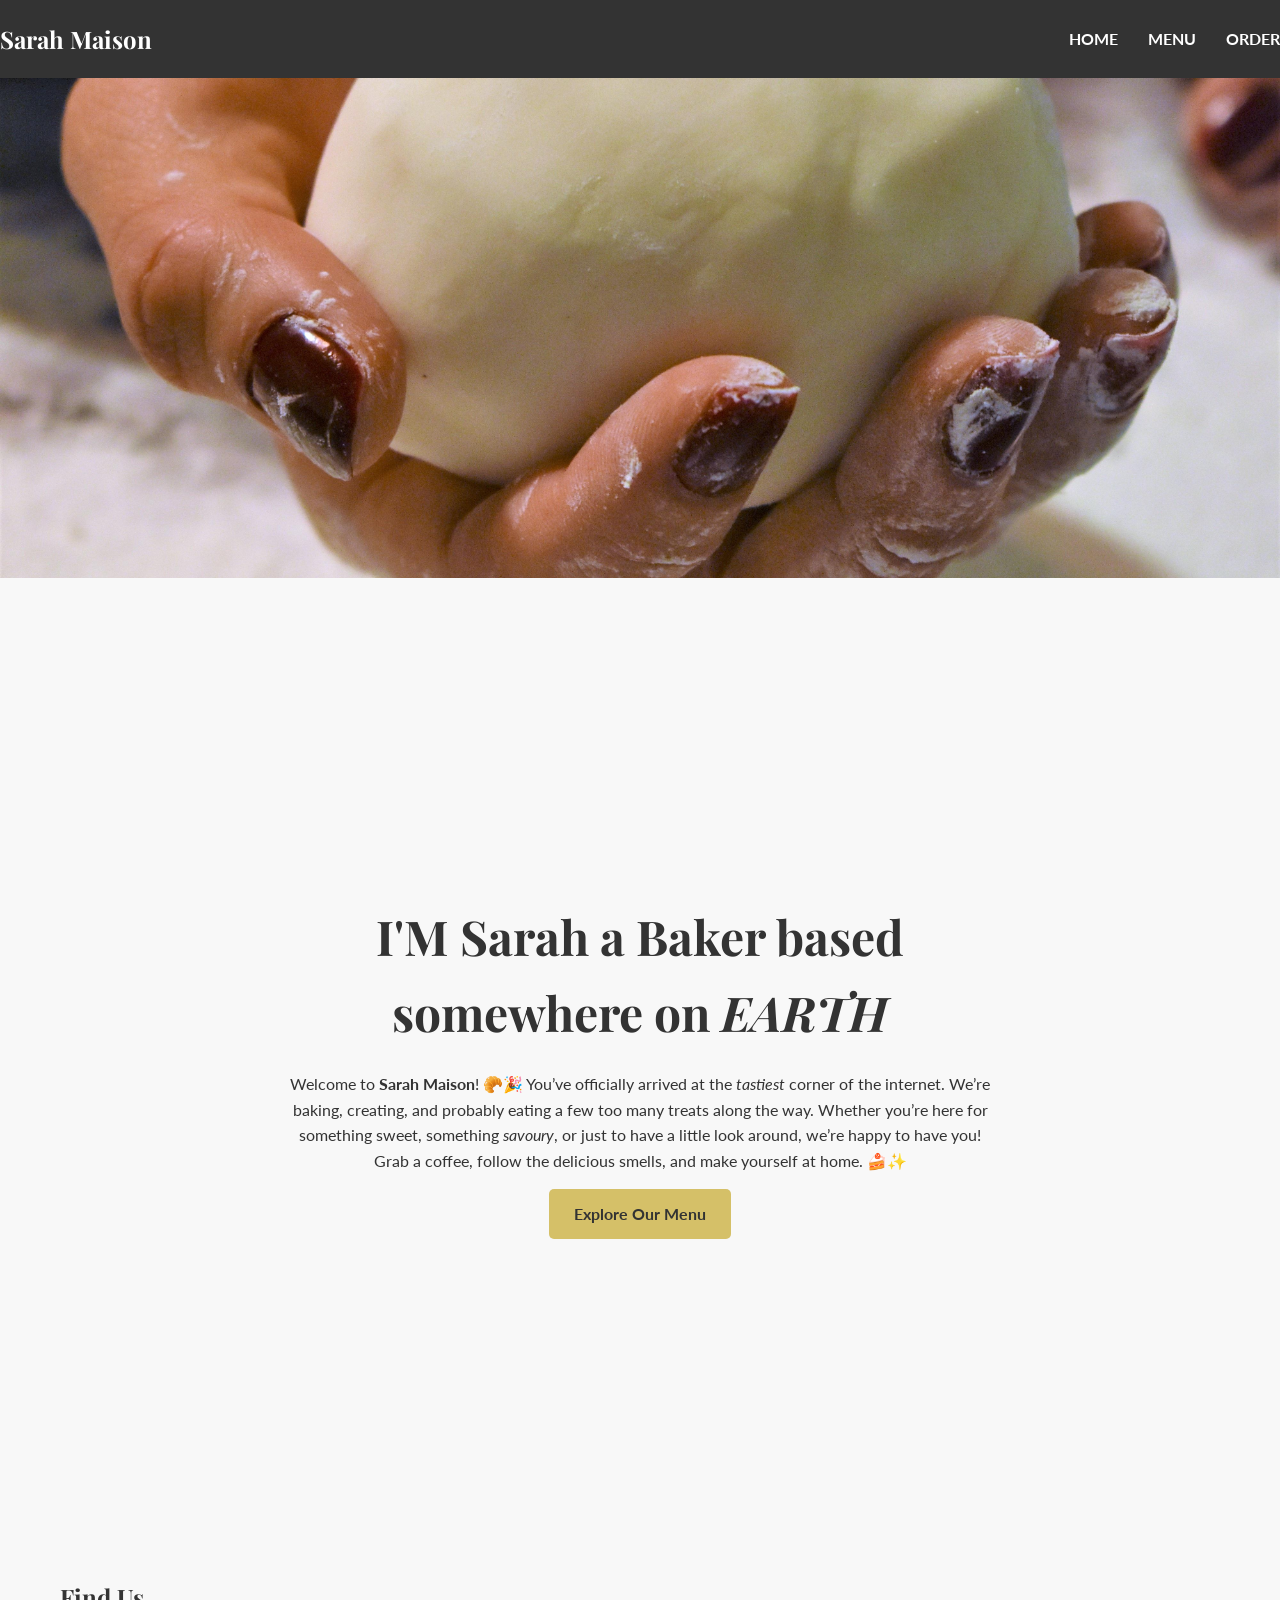
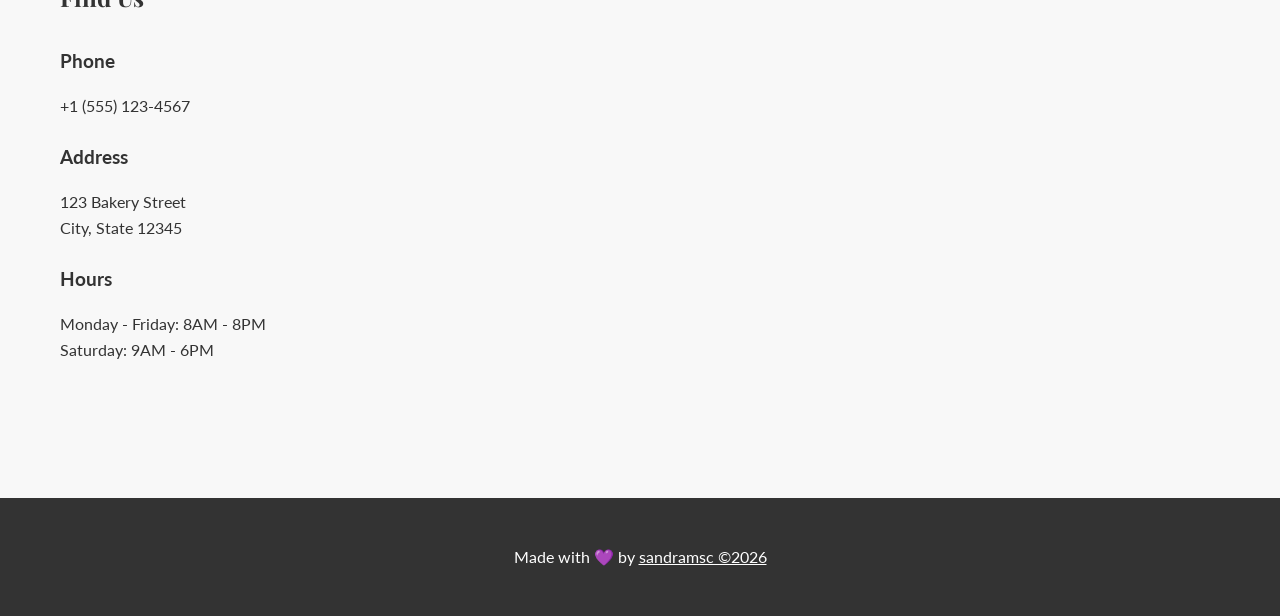
<file: index.html>
<!doctype html>
<html lang="en">
  <head>
    <meta charset="UTF-8" />
    <meta http-equiv="X-UA-Compatible" content="IE=edge" />
    <meta name="viewport" content="width=device-width, initial-scale=1.0" />

    <title>Sarah Maison</title>

    <link
      rel="icon"
      type="image/x-icon"
      href="./assets/images/main_image_baker.jpg"
    />
    <link rel="preconnect" href="https://fonts.googleapis.com" />
    <link rel="preconnect" href="https://fonts.gstatic.com" crossorigin />
    <link
      rel="stylesheet"
      href="https://fonts.googleapis.com/css2?family=Lato:wght@400;700&family=Playfair+Display:ital,wght@0,400..900;1,400..900&display=swap"
    />

    <link rel="stylesheet" href="./styles.css" />
  </head>

  <body>
    <!-- NAVBAR -->
    <header class="site-header">
      <div class="header-container header-bar">
        <a class="site-name brand" href="./index.html"> Sarah Maison </a>

        <div class="navigation-menu">
          <ul class="navigation-links">
            <li class="navigation-item">
              <a class="navigation-link" href="./index.html"> Home </a>
            </li>

            <li class="navigation-item">
              <a class="navigation-link" href="./menu.html"> Menu </a>
            </li>

            <li class="navigation-item">
              <a class="navigation-link" href="./order.html"> Order </a>
            </li>
          </ul>
        </div>
      </div>
    </header>
    <section class="hero-banner">
      <img
        src="./assets/images/main_image_baker.jpg"
        class="hero-image"
        alt="A baker holding a ball of raw dough in a warm bakery environment"
      />
    </section>
    <!-- CONTENT WRAPPER -->

    <main>
      <!-- HOME -->
      <div class="container">
        <section class="page-section home-section">
          <div class="home-container">
            <div class="home-content">
              <h1 class="home-title">
                I'M <span class="highlight-text"> Sarah </span> a Baker based
                somewhere on <em>EARTH</em>
              </h1>

              <p class="home-description">
                Welcome to <strong>Sarah Maison</strong>! 🥐🎉 You’ve officially
                arrived at the <em>tastiest</em> corner of the internet. We’re
                baking, creating, and probably eating a few too many treats
                along the way. Whether you’re here for something sweet,
                something <em>savoury</em>, or just to have a little look
                around, we’re happy to have you! Grab a coffee, follow the
                delicious smells, and make yourself at home. 🍰✨
              </p>

              <div class="home-button-container">
                <a href="./menu.html" class="button button-primary">
                  Explore Our Menu
                </a>
              </div>
            </div>
          </div>
        </section>

        <!-- //HOME -->

        <!-- FIND US -->

        <section class="find-us-section">
          <h2>Find Us</h2>

          <div class="find-us-content">
            <h3>Phone</h3>

            <p>+1 (555) 123-4567</p>

            <h3>Address</h3>

            <p>
              123 Bakery Street<br />
              City, State 12345
            </p>

            <h3>Hours</h3>

            <p>
              Monday - Friday: 8AM - 8PM<br />
              Saturday: 9AM - 6PM
            </p>
          </div>
        </section>

        <!-- FOOTER -->
      </div>
      <!-- //FOOTER -->
    </main>

    <!-- //CONTENT WRAPPER -->
    <footer class="site-footer">
      <div class="footer-container">
        <div class="footer-content">
          <p class="footer-text">
            Made with 💜 by

            <a href="#" class="footer-link"> sandramsc ©2026 </a>
          </p>
        </div>

        <div class="social-links">
          <a href="https://github.com/sandramsc">
            <i class="lab la-github"></i>
          </a>

          <a href="https://www.instagram.com/in/bakery">
            <i class="lab la-linkedin"></i>
          </a>
        </div>
      </div>
    </footer>
  </body>
</html>
</file>
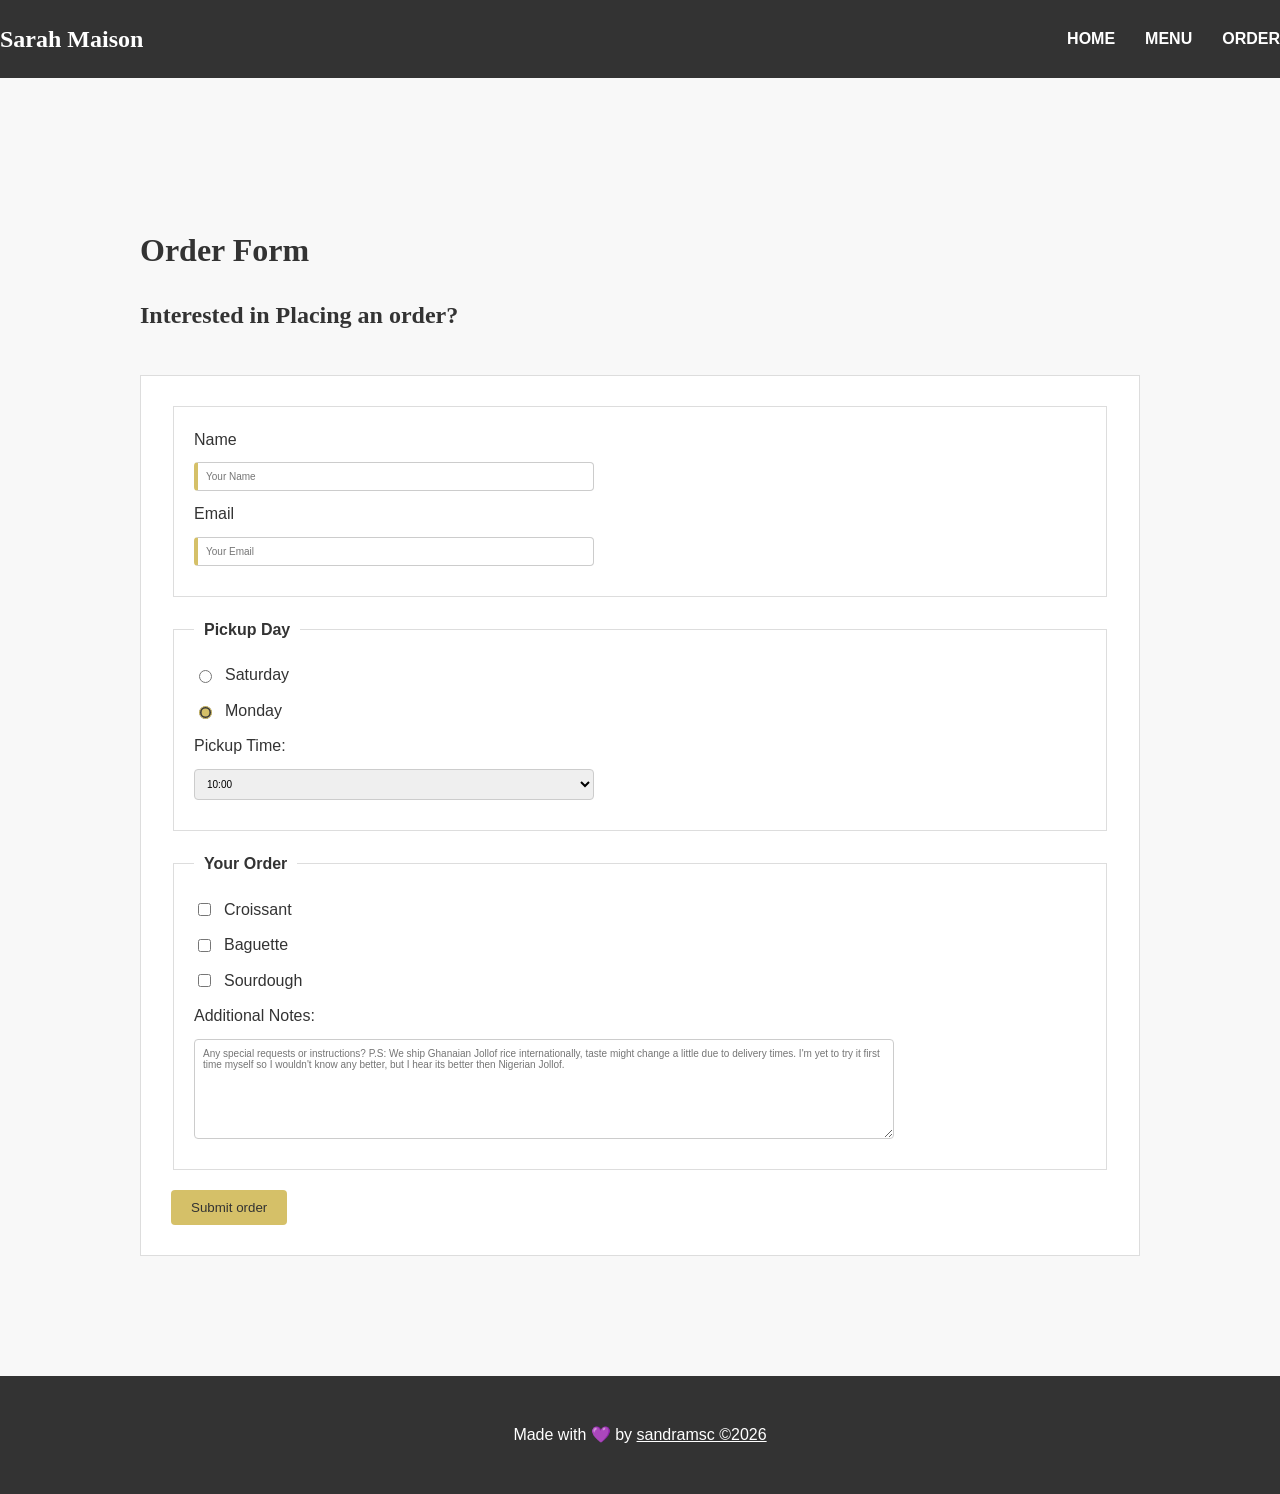
<file: order.html>
<!doctype html>
<html lang="en">
  <head>
    <meta charset="UTF-8" />

    <meta name="viewport" content="width=device-width, initial-scale=1.0" />

    <title>Sarah Maison Bakery</title>

    <link rel="stylesheet" href="./styles.css" />
  </head>

  <body>
    <!-- NAVBAR -->
    <header class="site-header">
      <div class="header-container header-bar">
        <a class="site-name brand" href="./index.html"> Sarah Maison </a>

        <div class="navigation-menu">
          <ul class="navigation-links">
            <li class="navigation-item">
              <a class="navigation-link" href="./index.html"> Home </a>
            </li>

            <li class="navigation-item">
              <a class="navigation-link" href="./menu.html"> Menu </a>
            </li>

            <li class="navigation-item">
              <a class="navigation-link" href="./order.html"> Order </a>
            </li>
          </ul>
        </div>
      </div>
    </header>

    <!-- ORDER -->

    <main class="main-content">
      <div class="container">
        <section class="page-section order-section">
          <div class="order-container">
            <div class="order-introduction">
              <h1>Order Form</h1>

              <h2>Interested in Placing an order?</h2>
            </div>

            <div class="order-message">
              <form action="" method="get">
                <fieldset>
                  <label for="name">Name</label>
                  <input
                    class="field"
                    type="text"
                    id="name"
                    name="name"
                    placeholder="Your Name"
                    required
                  />
                  <label for="email">Email</label>
                  <input
                    class="field"
                    type="email"
                    id="email"
                    name="email"
                    placeholder="Your Email"
                    required
                  />
                </fieldset>
                <fieldset>
                  <legend>Pickup Day</legend>
                  <div class="choice">
                    <input
                      type="radio"
                      id="satrday"
                      name="pickup-day"
                      value="Saturday"
                      checked
                    />
                    <label for="name">Saturday</label>
                  </div>
                  <div class="choice">
                    <input
                      type="radio"
                      id="monday"
                      name="pickup-day"
                      value="Monday"
                      checked
                    />
                    <label for="monday">Monday</label>
                  </div>
                  <label for="pickup-time">Pickup Time:</label>
                  <select class="field" id="pickup-time" name="pickup-time">
                    <option value="10:00">10:00</option>
                    <option value="11:00">11:00</option>
                    <option value="12:00">12:00</option>
                    <option value="13:00">13:00</option>
                  </select>
                </fieldset>
                <fieldset>
                  <legend>Your Order</legend>
                  <div class="choice">
                    <input
                      type="checkbox"
                      id="croissant"
                      name="order"
                      value="Croissant"
                    />
                    <label for="croissant">Croissant</label>
                  </div>
                  <div class="choice">
                    <input
                      type="checkbox"
                      id="baguette"
                      name="order"
                      value="Baguette"
                    />
                    <label for="baguette">Baguette</label>
                  </div>
                  <div class="choice">
                    <input
                      type="checkbox"
                      id="sourdough"
                      name="order"
                      value="Sourdough"
                    />
                    <label for="sourdough">Sourdough</label>
                  </div>
                  <label for="notes">Additional Notes:</label>
                  <textarea
                    class="field notes-field"
                    id="notes"
                    name="notes"
                    placeholder="Any special requests or instructions? P.S: We ship Ghanaian Jollof rice internationally, taste might change a little due to delivery times. I'm yet to try it first time myself so I wouldn't know any better, but I hear its better then Nigerian Jollof."
                  ></textarea>
                </fieldset>
                <button type="submit">Submit order</button>
              </form>
            </div>
          </div>
        </section>
      </div>
    </main>

    <!-- FOOTER -->

    <footer class="site-footer">
      <div class="footer-container">
        <div class="footer-content">
          <p class="footer-text">
            Made with 💜 by

            <a href="#" class="footer-link"> sandramsc ©2026 </a>
          </p>
        </div>

        <div class="social-links">
          <a href="https://github.com/sandramsc">
            <i class="lab la-github"></i>
          </a>

          <a href="https://www.instagram.com/in/bakery">
            <i class="lab la-linkedin"></i>
          </a>
        </div>
      </div>
    </footer>
  </body>
</html>
</file>
<file: styles.css>
* {
  box-sizing: border-box;
}

html {
  font-size: 62.5%;
}

body {
  margin: 0;
  padding: 0;
  background-color: #f8f8f8;
  color: #333333;
  font-family: "Lato", sans-serif;
  font-size: 1.6rem;
  line-height: 1.6;
}

.container {
  width: 100%;
  max-width: 1200px;
  margin: 0 auto;
  padding-left: 20px;
  padding-right: 20px;
}
/* 
   HEADER AND FOOTER
 */

header,
footer {
  background-color: #333333;
  color: #ffffff;
}

.site-header {
  background-color: #333333;
  color: #ffffff;
}

.header-bar {
  display: flex;
  justify-content: space-between;
  align-items: center;
  padding-top: 20px;
  padding-bottom: 20px;
}

footer {
  padding: 20px;
}
main {
  padding: 40px 0px;
}
/* 
   HEADINGS
 */

h1,
h2 {
  font-family: "Playfair Display", serif;
  color: #333333;
}

h1 {
  font-size: 3.2rem;
  margin-bottom: 20px;
}

h2 {
  font-size: 2.4rem;
  margin-bottom: 15px;
}

/* 
   NAVIGATION
 */

nav {
  color: #ffffff;
}

nav a {
  text-decoration: none;
  color: #ffffff;
}

nav a:hover {
  color: #d5c068;
}

/* 
   BRAND
 */

.brand {
  color: #ffffff;
  font-family: "Playfair Display", serif;
  font-size: 24px;
  font-weight: 700;
  text-decoration: none;
}

/* 
   NAVIGATION LINKS
 */

.navigation-links {
  display: flex;
  gap: 30px;
  list-style: none;
  margin: 0;
  padding: 0;
}

.navigation-links a {
  color: #ffffff;
  font-weight: bold;
  text-transform: uppercase;
  text-decoration: none;
}

.navigation-links a:hover {
  color: #d5c068;
}

/* 
   BAKERY IMAGE
 */

.hero-banner {
  width: 100%;
  margin: 0;
  padding: 0;
}

.hero-image {
  display: block;
  width: 100%;
  max-width: 100%;
  height: 500px;
  margin: 0;
  object-fit: cover;
}

/* 
   PAGE SECTIONS
 */

.page-section {
  min-height: 100vh;
  padding: 80px;
  box-sizing: border-box;
}

/* 
   weekend specials section
 */
.weekend-specials {
  display: flex;
  flex-direction: column;
  align-items: center;
  text-align: center;
  padding: 40px;
  background-color: #f8f8f8;
}

.card-row {
  display: flex;
  flex-wrap: wrap;
  gap: 20px;
}
.card {
  background-color: #ffffff;
  border: 1px solid #dddddd;
  border-radius: 5px;
  padding: 20px;
  flex: 1 1 250px;
  box-sizing: border-box;
}

.card img {
  max-width: 100%;
  height: 200px;
  object-fit: cover;
  display: block;
  border-radius: 5px;
  margin-bottom: 15px;
}

.order-content {
  max-width: 900px;
  margin: 0 auto;
  text-align: center;
}
/* 
   HOME
 */

.home-section {
  display: flex;
  align-items: center;
  justify-content: center;
  text-align: center;
  padding: 40px 0 80px;
}

.home-content {
  max-width: 700px;
  margin: 0 auto;
  flex: 1;
}

.home-content h1 {
  font-size: 48px;
}

/* 
   BUTTON
 */

.button {
  display: inline-block;
  padding: 12px 25px;
  background-color: #d5c068;
  color: #333333;
  text-decoration: none;
  font-weight: bold;
  border-radius: 5px;
}

.button:hover {
  background-color: #bca33d;
}

/* 
   FIND US
 */

.find-us-section {
  padding: 40px 0 80px;
}

.find-us-section h2 {
  margin-bottom: 30px;
}
.find-us-content {
  max-width: 700px;
}

.find-us-content h3 {
  margin-top: 25px;
  margin-bottom: 8px;
}

find-us-content p {
  margin: 0;
  line-height: 1.6;
}
/* 
   MENU
 */

.menu-content {
  max-width: 900px;
  margin: 0 auto;
}

.menu-intro {
  margin-bottom: 40px;
}

.tagline {
  color: #555555;
  font-size: 2.4rem;
  font-style: italic;
  font-weight: 400;
}

.menu-category {
  margin-bottom: 50px;
}

.menu-category h3 {
  margin-top: 30px;
}

.menu-items {
  list-style: none;
  padding: 0;
}

.menu-item {
  padding: 12px 0;
  border-bottom: 1px solid #dddddd;
}

.price {
  color: #8a1c4a;
  font-weight: bold;
}

/* 
   ORDER
 */

.order-content {
  max-width: 900px;
  margin: 0 auto;
  text-align: center;
}

.order-message {
  margin-top: 40px;
  padding: 30px;
  background-color: #ffffff;
  border: 1px solid #dddddd;
}
/* 
   TABLES
 */

table {
  width: 100%;
  border-collapse: collapse;
  margin-top: 20px;
}

tbody tr:nth-child(even) {
  background-color: #f2f2f2;
}

th {
  padding: 12px;
  border: 1px solid #dddddd;
  text-align: left;
  background-color: #f2f2f2;
}

td {
  padding: 12px;
  border: 1px solid #dddddd;
  text-align: left;
}

/* 
   FORM
 */

fieldset {
  border: 1px solid #dddddd;
  padding: 20px;
  margin-bottom: 20px;
}

legend {
  font-weight: bold;
  padding: 0 10px;
}

label {
  display: block;
  margin-bottom: 10px;
}

.field {
  display: block;
  margin-bottom: 10px;
  width: 100%;
  padding: 8px;
  border: 1px solid #dddddd;
  max-width: 400px;
  font-family: Arial, sans-serif;
  font-size: 1rem;
  border-radius: 4px;
  border: 1px solid #ccc;
}

.choice {
  margin-bottom: 10px;
  gap: 10px;
  display: flex;
  align-items: center;
}

.choice label {
  margin-bottom: 0;
}

input,
select,
textarea {
  accent-color: #d5c068;
}

.field:focus {
  outline: 3px solid #d5c068;
  outline-offset: 2px;
}

.field:required {
  border-left: 4px solid #d5c068;
}

.notes-field {
  height: 100px;
  resize: vertical;
  max-width: 700px;
  min-height: 80px;
}
button[type="submit"] {
  background-color: #d5c068;
  color: #333333;
  padding: 10px 20px;
  border: none;
  border-radius: 4px;
  cursor: pointer;
}

button[type="submit"]:hover {
  background-color: #bca33d;
}

/* 
   FOOTER
 */

footer {
  padding: 30px 0;
  text-align: center;
  color: #ffffff;
  background-color: #333333;
}

footer-text {
  margin: 0;
  font-size: 1.4rem;
}

footer a {
  color: #ffffff;
}
</file>
